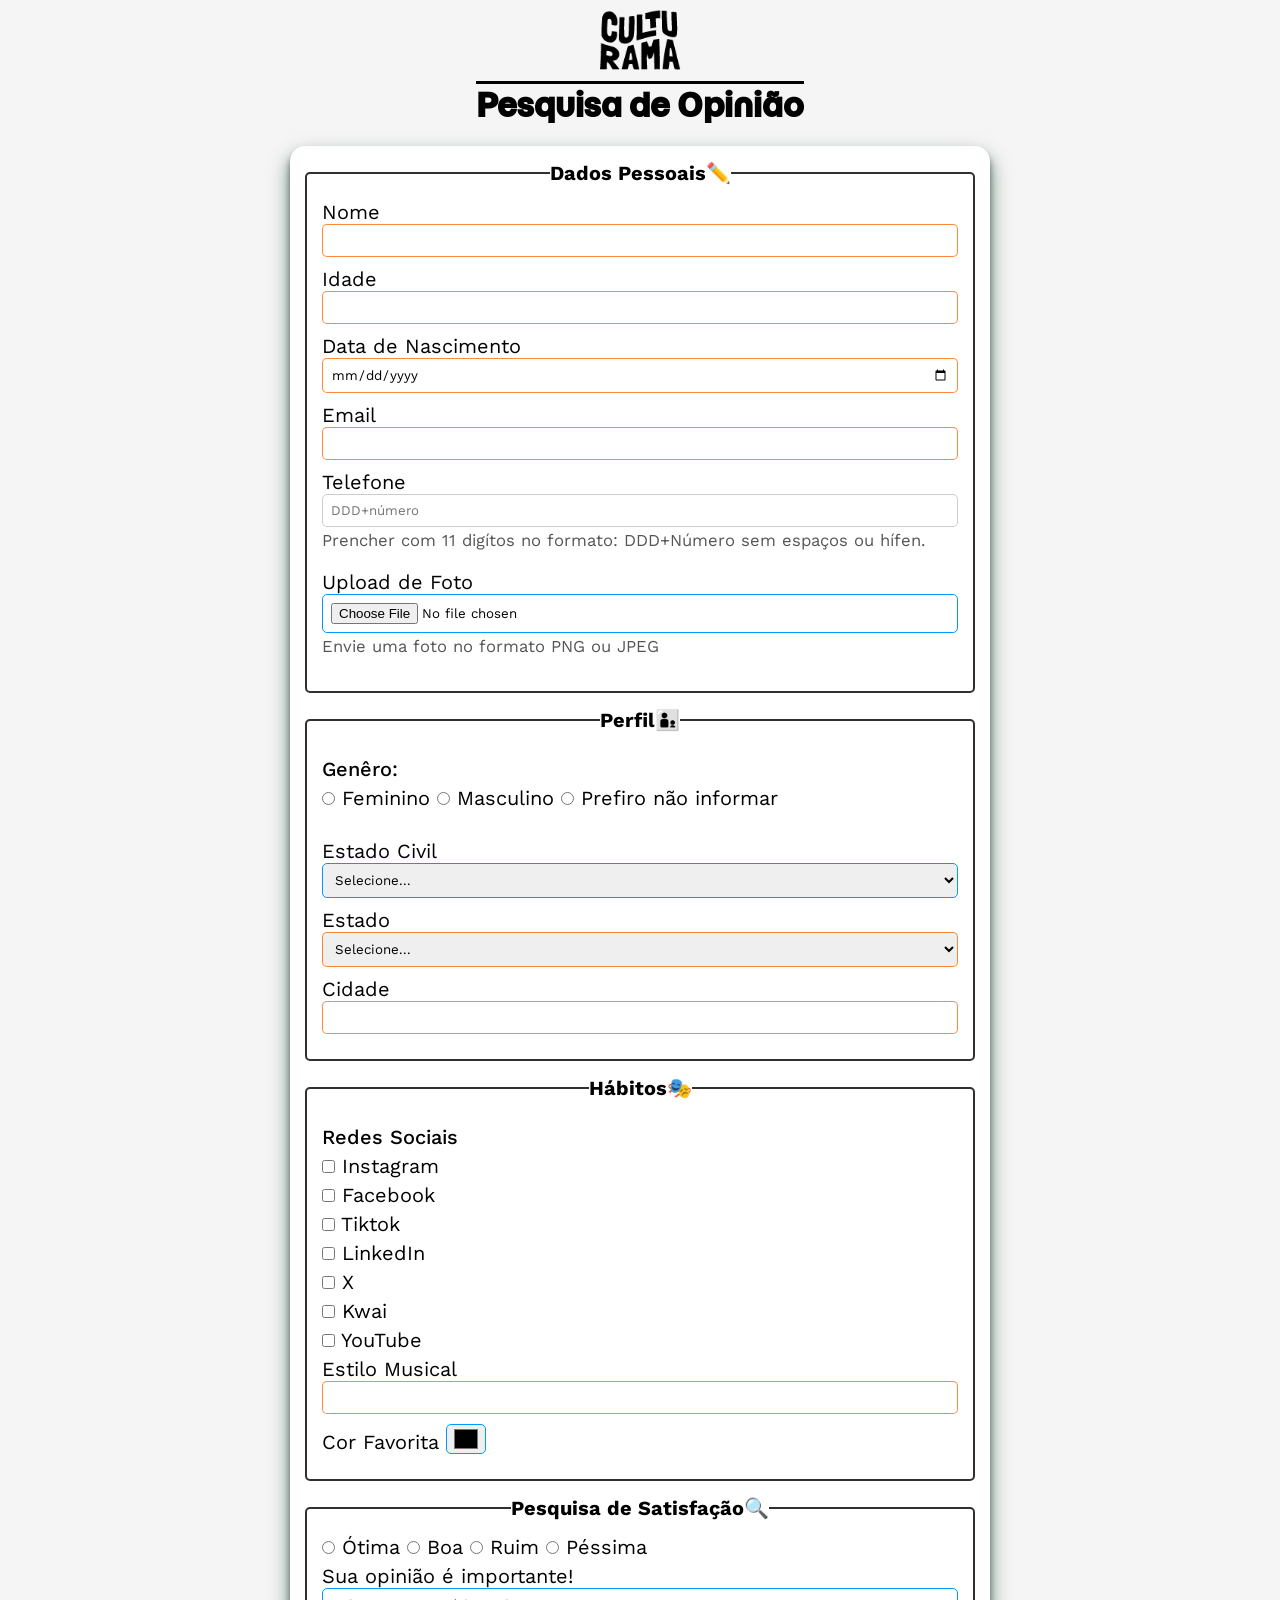
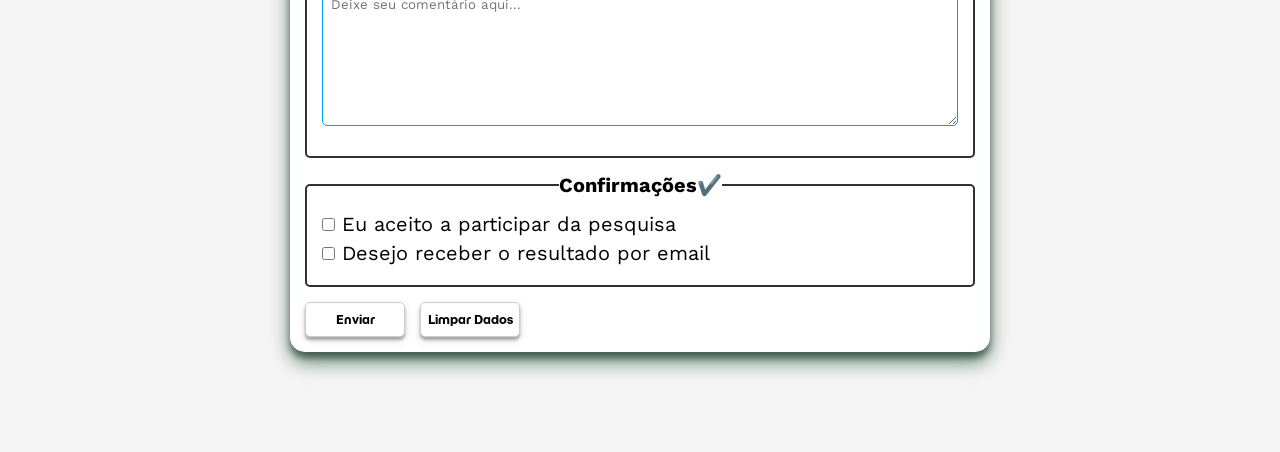
<file: index.html>
<!DOCTYPE html>
<html lang="pt-BR">
<head>
    <meta charset="UTF-8">
    <meta name="viewport" content="width=device-width, initial-scale=1.0">
    <meta name="description" content="Pesquisa de Opinião Culturama - Participe e compartilhe seus hábitos culturais conosco.">
    <link rel="icon" href="img/culturama-favico.png">
    <link rel="stylesheet" href="css/style.css">
    <link rel="preconnect" href="https://fonts.googleapis.com">
<link rel="preconnect" href="https://fonts.gstatic.com" crossorigin>
<link href="https://fonts.googleapis.com/css2?family=Momo+Trust+Display&family=Work+Sans:wght@500&display=swap" rel="stylesheet">
    <title>Pesquisa Culturama</title>
</head>
<body>
    <main>
        <header>
            <img src="img/logo-culturama.png" alt="Logotipo Culturama">
            <h1>Pesquisa de Opinião</h1>
        </header>
        
        <section>
            <form action="sucess.html" method="get">
                <fieldset>
                    <legend>Dados Pessoais✏️</legend>
                    
                    <label for="name">Nome</label>
                    <input id="name" type="text" name="UserName" required autocomplete="name">
                    <br>
                    
                    <label for="userAge">Idade</label>
                    <input id="userAge" type="number" name="userAge" min="12" max="110" required>
                    <br>
                    
                    <label for="Birthdate">Data de Nascimento</label>
                    <input id="Birthdate" type="date" name="Birthdate" required>
                    <br>
                    
                    <label for="email">Email</label>
                    <input id="email" type="email" name="userEmail" required autocomplete="email">
                    <br>
                    
                    <label for="TEL">Telefone</label>
                    <input id="TEL" type="tel" name="UserNumberPhone" pattern="[0-9]{11}" placeholder="DDD+número" required aria-describedby="PhoneHelp">
                    <small id="PhoneHelp">Prencher com 11 digítos no formato: DDD+Número sem espaços ou hífen.</small>
                    <br>
                    
                    <label for="userImage">Upload de Foto</label>
                    <input id="userImage" type="file" accept="image/*" name="userImage" aria-describedby="ImageHelp">
                    <small id="ImageHelp">Envie uma foto no formato PNG ou JPEG</small>
                    <br>
                </fieldset>

                <fieldset>
                    <legend>Perfil🧑‍🧒</legend>
                    <div role="radiogroup" aria-labelledby="genero-label">
                        <p id="genero-label">Genêro:</p>
                        <input id="genderfemea" type="radio" name="UserGender" value="Feminino">
                        <label for="genderfemea">Feminino</label>

                        <input id="gendermale" type="radio" name="UserGender" value="Masculino">
                        <label for="gendermale">Masculino</label>

                        <input id="gender" type="radio" name="UserGender" value="NotInformed">
                        <label for="gender">Prefiro não informar</label>
                    </div>
                    <br>

                    <label for="MaritalStatus">Estado Civil</label>
                    <select id="MaritalStatus" name="MaritalStatus">
                        <option value="NotInformed">Selecione... </option>
                        <option value="Casado">Casado(a)</option>
                        <option value="Solteiro">Solteiro(a)</option>
                        <option value="Divorciado">Divorciado(a)</option>
                        <option value="Viuvo">Viuvo(a)</option>
                        <option value="UniaoEstavel">União Estavel</option>
                    </select>
                    <br>

                    <label for="Location">Estado</label>
                    <select id="Location" name="Location" required>
                        <option value="">Selecione...</option>
                        <option value="AC">Acre</option>
                        <option value="AL">Alagoas</option>
                        <option value="AP">Amapá</option>
                        <option value="AM">Amazonas</option>
                        <option value="BA">Bahia</option>
                        <option value="CE">Ceará</option>
                        <option value="DF">Distrito Federal</option>
                        <option value="ES">Espirito Santo</option>
                        <option value="GO">Goiás</option>
                        <option value="MA">Maranhão</option>
                        <option value="MS">Mato Grosso do Sul</option>
                        <option value="MT">Mato Grosso</option>
                        <option value="MG">Minas Gerais</option>
                        <option value="PA">Pará</option>
                        <option value="PB">Paraíba</option>
                        <option value="PR">Paraná</option>
                        <option value="PE">Pernambuco</option>
                        <option value="PI">Piauí</option>
                        <option value="RJ">Rio de Janeiro</option>
                        <option value="RN">Rio Grande do Norte</option>
                        <option value="RS">Rio Grande do Sul</option>
                        <option value="RO">Rondônia</option>
                        <option value="RR">Roraima</option>
                        <option value="SC">Santa Catarina</option>
                        <option value="SP">São Paulo</option>
                        <option value="SE">Sergipe</option>
                        <option value="TO">Tocantins</option>
                    </select>
                    <br>
                    <label for="city">Cidade</label>
                    <input id="city" type="text" name="Cidade" required>
                </fieldset>

                <fieldset>
                    <legend>Hábitos🎭</legend>
                    <p>Redes Sociais</p>
                    <input id="insta" type="checkbox" name="socials" value="Instagram">
                    <label for="insta">Instagram</label>
                    <br>
                    <input id="face" type="checkbox" name="socials" value="Facebook">
                    <label for="face">Facebook</label>
                    <br>
                    <input id="ttk" type="checkbox" name="socials" value="Tiktok">
                    <label for="ttk">Tiktok</label>
                    <br>
                    <input id="linkedin" type="checkbox" name="socials" value="LinkedIn">
                    <label for="linkedin">LinkedIn</label>
                    <br>
                    <input id="twitter" type="checkbox" name="socials" value="X">
                    <label for="twitter">X</label>
                    <br>
                    <input id="Kwai" type="checkbox" name="socials" value="Kwai">
                    <label for="Kwai">Kwai</label>
                    <br>
                    <input id="youtube" type="checkbox" name="socials" value="YouTube">
                    <label for="youtube">YouTube</label>
                    <br>

                    <label for="MusicStyle">Estilo Musical</label>
                    <input list="Styletypes" id="MusicStyle" name="MusicStyle" required>
                    <datalist id="Styletypes">
                        <option value="Rock">
                        <option value="Funk">
                        <option value="Pop">
                        <option value="Samba">
                        <option value="Pagode">
                        <option value="Sertanejo">
                        <option value="Eletrônica">
                    </datalist>
                    <br>
                    <label for="Color">Cor Favorita</label>
                    <input type="color" name="UserFavoriteColor" id="Color">
                </fieldset>

                <fieldset>
                    <legend>Pesquisa de Satisfação🔍</legend>
                    <input id="otima" type="radio" name="satisfacao" value="otima">
                    <label for="otima">Ótima</label>

                    <input id="boa" type="radio" name="satisfacao" value="boa">
                    <label for="boa">Boa</label>

                    <input id="ruim" type="radio" name="satisfacao" value="ruim">
                    <label for="ruim">Ruim</label>

                    <input id="pessima" type="radio" name="satisfacao" value="pessima">
                    <label for="pessima">Péssima</label>
                    <br>
                    
                    <label for="comentario">Sua opinião é importante!</label>
                    <br>
                    <textarea id="comentario" name="comentario" rows="8" cols="80" placeholder="Deixe seu comentário aqui..."></textarea>
                </fieldset>

                <fieldset>
                    <legend>Confirmações✔️</legend>
                    <input type="checkbox" name="UserLGPD" id="userlgpdterm" value="accepted" required>
                    <label for="userlgpdterm">Eu aceito a participar da pesquisa</label>
                    <br>
                    <input type="checkbox" name="UserGetResult" id="useracceptedemail" value="accepted">
                    <label for="useracceptedemail">Desejo receber o resultado por email</label>
                </fieldset>

                <button type="submit" aria-label="Enviar dados do formulário">Enviar</button>
                <button type="reset" aria-label="Limpar dados do formulário">Limpar Dados</button>
            </form>
        </section>
    </main>
</body>
</html>
</file>
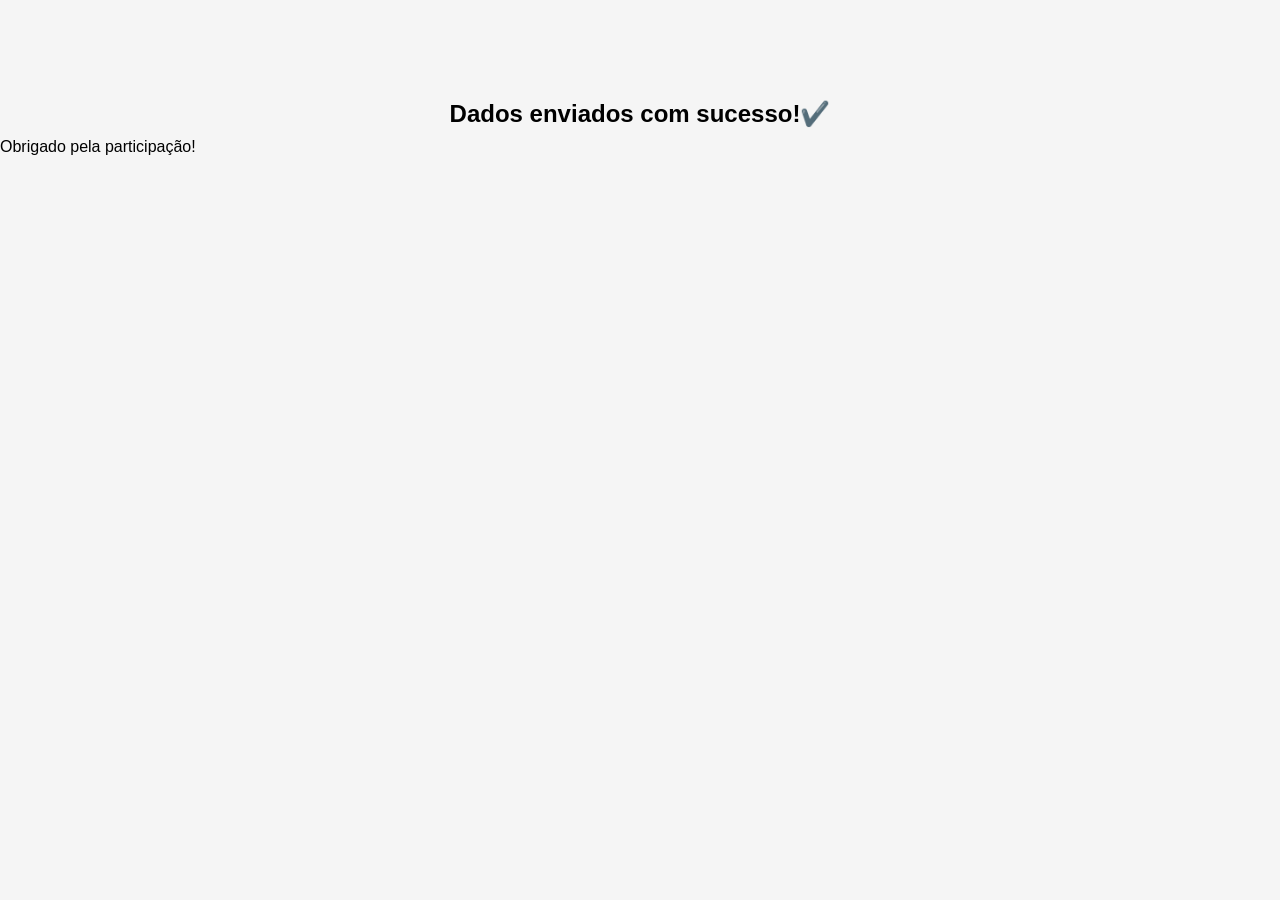
<file: sucess.html>
<!DOCTYPE html>
<html lang="PT-BR">
<head>
    <meta charset="UTF-8">
    <meta name="viewport" content="width=device-width, initial-scale=1.0">
    <title>Sucesso</title>
    <link rel="stylesheet" href="css/style.css">
</head>
<body>

<h2>Dados enviados com sucesso!✔️</h2>
    <p>Obrigado pela participação! </p>
    </fieldset>
</body>
</html>
</file>
<file: css/style.css>
* { 
    margin: 0;
    padding: 0;
    box-sizing: border-box;
}

body {
    background-color: whitesmoke;
    font-family: "Work Sans", sans-serif;
}

main {
    width: 100%;
    max-width: 700px;
    margin: 0 auto;
    
}

header {
    text-align: center;
    margin-bottom: 20px;
}

img {
    width: 100px;
}

h1 {
    font-family: "Momo Trust Display", sans-serif;
    text-decoration: overline;
}

form {
    background-color: #ffffff;
    padding: 15px;
    border-radius: 15px;
    box-shadow: 0 10px 20px rgba(0, 60, 30, 0.59), 
                0 6px 6px rgba(0, 0, 0, 0.45);
    margin-bottom: 100px;
}

fieldset {
    border-radius: 5px;
    font-size: 20px;
    padding: 15px;
    border: 2px solid #303030;
    margin-bottom: 15px;
}

legend {
    text-align: center;
    font-weight: bold;
    font-size: 20px;
}

input[type="tel"],
input[type="file"] {
    margin-bottom: 0px;
    
}

small {
    margin-bottom: 20px;
    display: inline-block;
    color: #555;
}

input, select, textarea {
    width: 100%;
    padding: 8px;
    border: 1px solid #cccccc;
    border-radius: 5px;
    margin-bottom: 10px;
    font-family: "Work Sans", sans-serif;
}

input:focus, select:focus, textarea:focus, button:focus {
    outline: 3px solid rgb(0, 153, 255);
    outline-offset: 1px;
}

textarea {
    min-height: 100px;
    resize: vertical;
}

input[type="radio"],
input[type="checkbox"] {
    width: auto;
    cursor: pointer;
}

input[type="color"] {
    width: 40px;
    padding: 0 5px;
    height: 30px;
}

input:invalid:not(:placeholder-shown),
select:invalid:not(:placeholder-shown) {
    border-color: rgba(255, 111, 16, 0.808);
}

input:valid,
select:valid,
textarea:valid {
    border-color: rgb(0, 153, 255);
}

button {
    width: 100px;
    height: 35px;
    border-radius: 5px;
    text-align: center;
    margin-right: 10px;
    background-color: #ffffff;
    box-shadow: 0 4px 10px rgba(0, 0, 0, 0.11), 
                0 3px 3px rgba(0, 0, 0, 0.3);
    cursor: pointer;
    font-size: 12px;
    font-family: "Momo Trust Display", sans-serif;
    border: 1px solid #ccc;
    transition: background-color 0.3s;
}

button[type="submit"]:hover {
    background-color: rgb(0, 153, 255);
    color: white;
}

button[type="reset"]:hover {
    background-color: rgba(255, 111, 16, 0.808);
    color: white;
}

h2 {
    text-align: center;
    margin-top: 100px;
}


p {
    text-align: left;
    margin-top: 10px;
    margin-bottom: 5px;
    font-weight: 500;
    font-family: "Work Sans", sans-serif;
}

.sr-only {
    position: absolute;
    width: 1px;
    height: 1px;
    padding: 0;
    margin: -1px;
    overflow: hidden;
    clip: rect(0, 0, 0, 0);
    border: 0;
}
</file>
